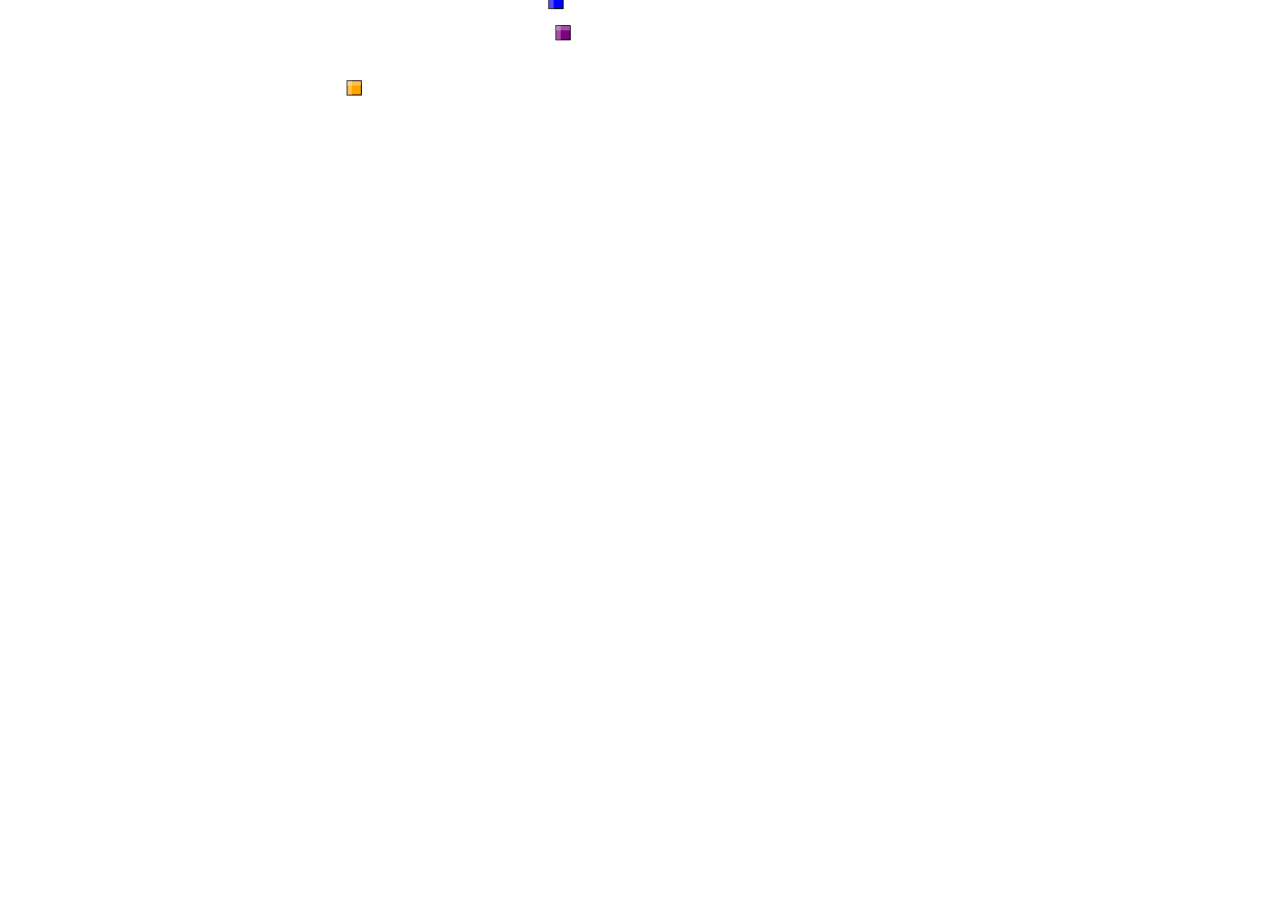
<file: index.html>
<!DOCTYPE html>
<html lang="en">

<head>
    <meta charset="UTF-8">
    <meta name="viewport" content="width=device-width, initial-scale=1.0">
    <title>Sambhab Mishra</title>
    <meta name="description" content="Personal website of Sambhab Mishra">
    <link rel="stylesheet" href="style.css">
    <link rel="preconnect" href="https://fonts.googleapis.com">
    <link rel="preconnect" href="https://fonts.gstatic.com" crossorigin>
    <link href="https://fonts.googleapis.com/css2?family=Source+Sans+3:wght@300;400;600&display=swap" rel="stylesheet">
</head>


<body>
    <!-- Background Canvas (Otoro) -->
    <canvas id="canvas-bg"></canvas>

    <!-- Intro Canvas (Tetris) -->
    <canvas id="canvas-intro"></canvas>

    <div id="main" style="opacity: 0; transition: opacity 2s;">
        <h1>Hi, I'm Sambhab Mishra (ସମ୍ଭବ ମିଶ୍ର). Welcome to my personal website.</h1>
        <p>Student researcher | Co-founder of <a href="https://neev.bio" target="_blank"
                style="color: inherit;">Neev.bio</a></p>
        <br>
        <br>
        <nav>
            <ul>
                <li><a href="https://en.wikipedia.org/wiki/Sambhab_Mishra" target="_blank">Wikipedia</a></li>
                <li><a href="https://x.com/Sambhab_Mishra" target="_blank">X</a></li>
                <li><a href="https://linkedin.com/in/sambhab-mishra-ସମ୍ଭବ-ମିଶ୍ର-4149431b5/" target="_blank">LinkedIn</a>
                </li>
                <li><a href="mailto:Sambhabmishraofficial@gmail.com">Email</a></li>
            </ul>
        </nav>

        <div class="menu-container">
            <a href="research.html" class="menu-btn">Research & Experience</a>
            <a href="achievements.html" class="menu-btn">Patents & Achievements</a>
            <a href="skills.html" class="menu-btn">Skills & Interests</a>
            <a href="manutd.html" class="menu-btn btn-manutd">Glory Glory Man United</a>
        </div>
    </div>

    <!-- Load Scripts -->
    <script src="otoro-effect.js"></script>
    <script src="tetris-sam.js"></script>

    <!-- Sequence Manager -->
    <script>
        window.onload = function () {
            // Check if we've visited before in this session
            const hasVisited = sessionStorage.getItem('introPlayed');
            const introCanvas = document.getElementById('canvas-intro');
            const mainContent = document.getElementById('main');

            if (!hasVisited && introCanvas) {
                // First visit: Play Tetris Intro
                startTetrisIntro(function () {
                    // Intro Finish Callback
                    if (introCanvas) {
                        introCanvas.style.transition = 'opacity 1s';
                        introCanvas.style.opacity = 0;

                        setTimeout(() => {
                            introCanvas.style.display = 'none';
                            if (window.startOtoro) startOtoro();
                            if (mainContent) mainContent.style.opacity = 1;
                            // Mark as visited
                            sessionStorage.setItem('introPlayed', 'true');
                        }, 1000);
                    }
                });
            } else {
                // Subsequent visit: Skip Intro
                if (introCanvas) introCanvas.style.display = 'none'; // Hide immediately
                if (window.startOtoro) startOtoro(); // Start background immediately
                if (mainContent) mainContent.style.opacity = 1; // Show content immediately
            }
        };
    </script>
    <!-- Google Analytics placeholder similar to original if needed, skipping for now -->
</body>

</html>
</file>
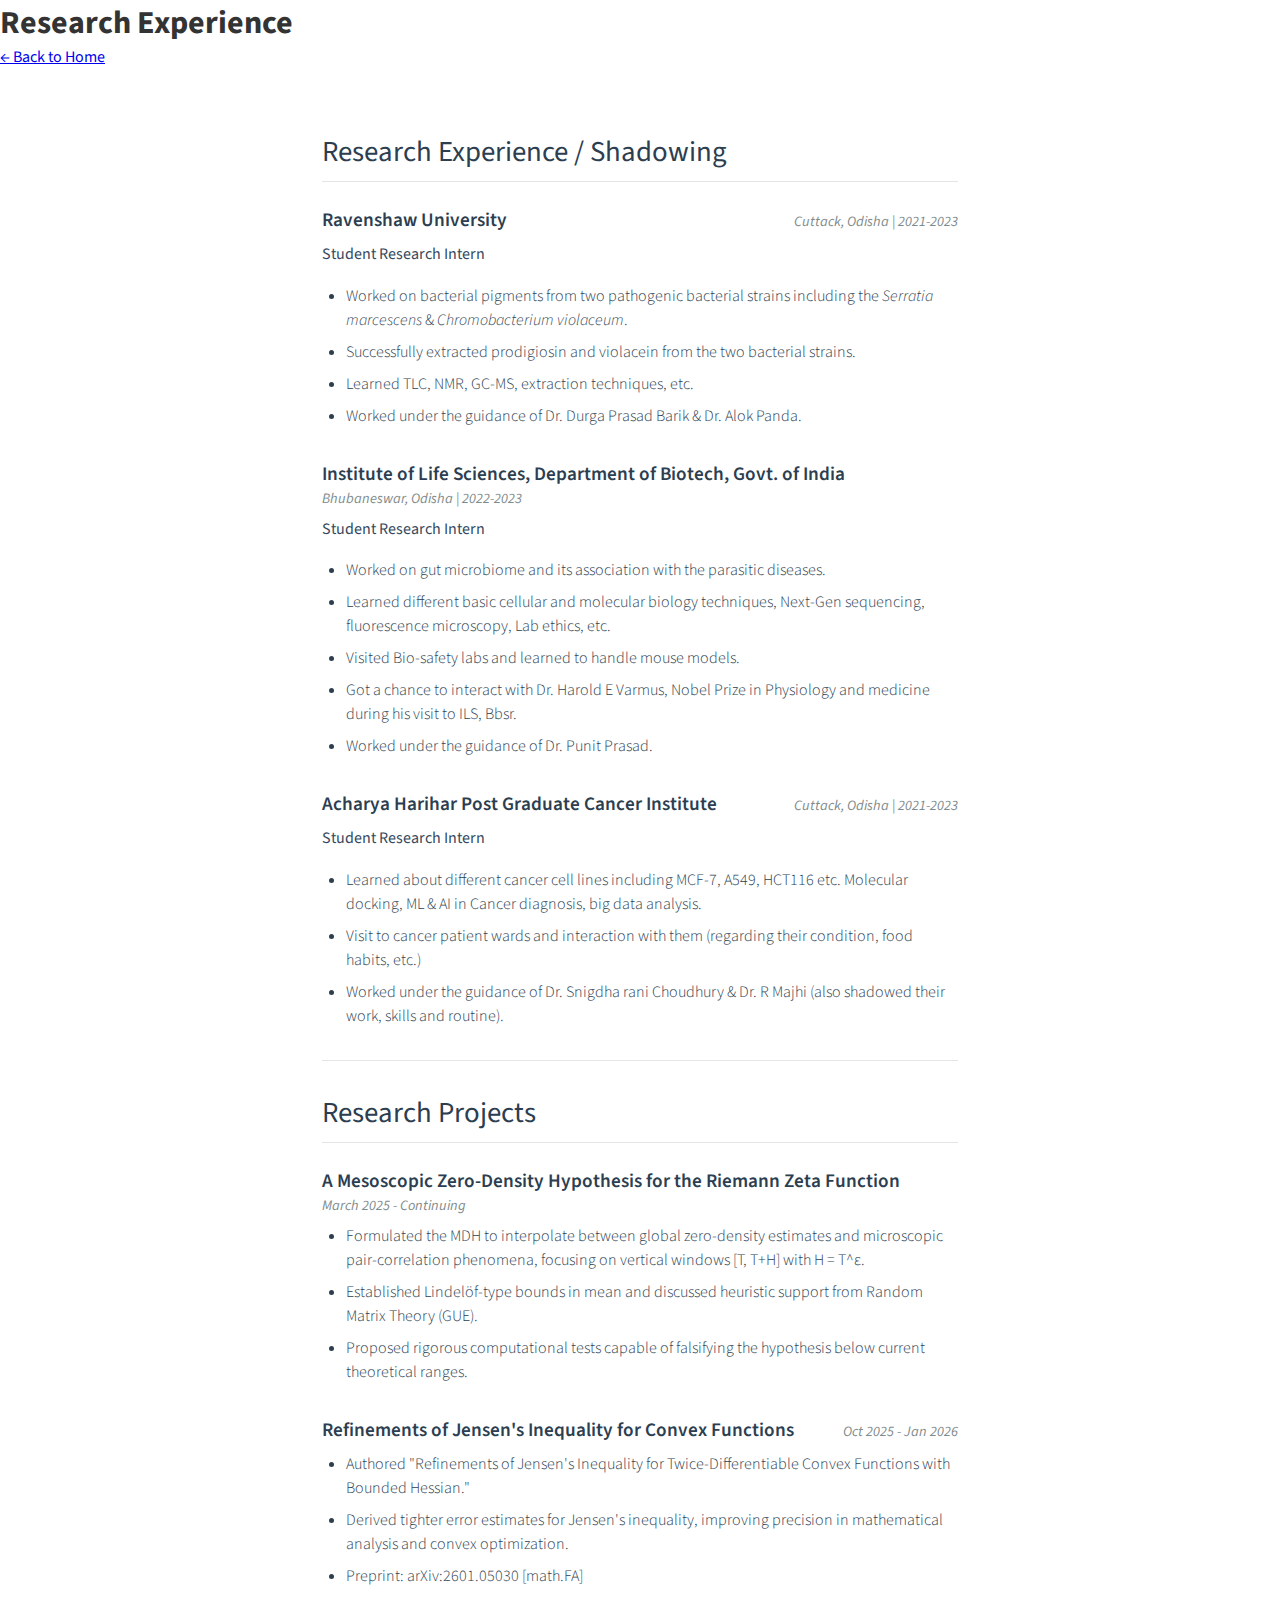
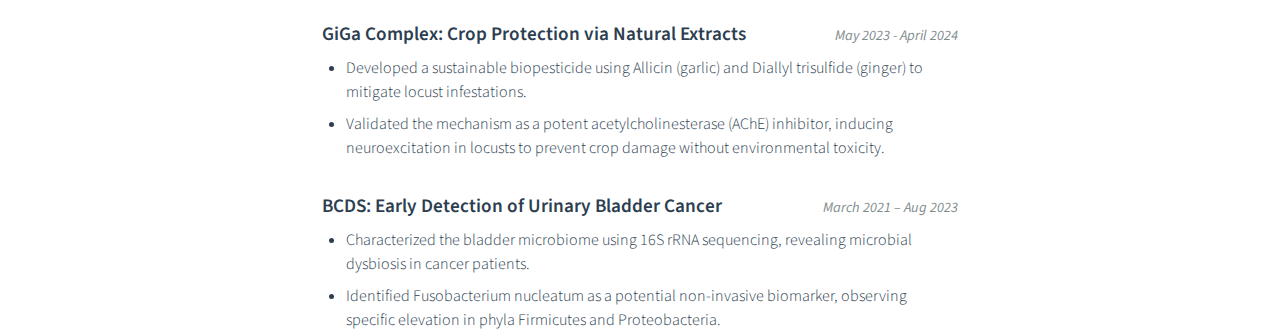
<file: research.html>
<!DOCTYPE html>
<html lang="en">

<head>
    <meta charset="UTF-8">
    <meta name="viewport" content="width=device-width, initial-scale=1.0">
    <title>Research - Sambhab Mishra</title>
    <link rel="stylesheet" href="style.css">
    <link rel="preconnect" href="https://fonts.googleapis.com">
    <link rel="preconnect" href="https://fonts.gstatic.com" crossorigin>
    <link href="https://fonts.googleapis.com/css2?family=Source+Sans+3:wght@300;400;600&display=swap" rel="stylesheet">
</head>

<body class="subpage">
    <div class="container">
        <header>
            <h1>Research Experience</h1>
            <a href="index.html" class="btn-back">← Back to Home</a>
        </header>

        <section class="content-section text-left">
            <h2>Research Experience / Shadowing</h2>

            <div class="project-item">
                <div class="project-header">
                    <h3>Ravenshaw University</h3>
                    <span class="date">Cuttack, Odisha | 2021-2023</span>
                </div>
                <p><strong>Student Research Intern</strong></p>
                <ul>
                    <li>Worked on bacterial pigments from two pathogenic bacterial strains including the <em>Serratia
                            marcescens</em> & <em>Chromobacterium violaceum</em>.</li>
                    <li>Successfully extracted prodigiosin and violacein from the two bacterial strains.</li>
                    <li>Learned TLC, NMR, GC-MS, extraction techniques, etc.</li>
                    <li>Worked under the guidance of Dr. Durga Prasad Barik & Dr. Alok Panda.</li>
                </ul>
            </div>

            <div class="project-item">
                <div class="project-header">
                    <h3>Institute of Life Sciences, Department of Biotech, Govt. of India</h3>
                    <span class="date">Bhubaneswar, Odisha | 2022-2023</span>
                </div>
                <p><strong>Student Research Intern</strong></p>
                <ul>
                    <li>Worked on gut microbiome and its association with the parasitic diseases.</li>
                    <li>Learned different basic cellular and molecular biology techniques, Next-Gen sequencing,
                        fluorescence microscopy, Lab ethics, etc.</li>
                    <li>Visited Bio-safety labs and learned to handle mouse models.</li>
                    <li>Got a chance to interact with Dr. Harold E Varmus, Nobel Prize in Physiology and medicine during
                        his visit to ILS, Bbsr.</li>
                    <li>Worked under the guidance of Dr. Punit Prasad.</li>
                </ul>
            </div>

            <div class="project-item">
                <div class="project-header">
                    <h3>Acharya Harihar Post Graduate Cancer Institute</h3>
                    <span class="date">Cuttack, Odisha | 2021-2023</span>
                </div>
                <p><strong>Student Research Intern</strong></p>
                <ul>
                    <li>Learned about different cancer cell lines including MCF-7, A549, HCT116 etc. Molecular docking,
                        ML & AI in Cancer diagnosis, big data analysis.</li>
                    <li>Visit to cancer patient wards and interaction with them (regarding their condition, food habits,
                        etc.)</li>
                    <li>Worked under the guidance of Dr. Snigdha rani Choudhury & Dr. R Majhi (also shadowed their work,
                        skills and routine).</li>
                </ul>
            </div>

            <hr>

            <h2>Research Projects</h2>

            <div class="project-item">
                <div class="project-header">
                    <h3>A Mesoscopic Zero-Density Hypothesis for the Riemann Zeta Function</h3>
                    <span class="date">March 2025 - Continuing</span>
                </div>
                <ul>
                    <li>Formulated the MDH to interpolate between global zero-density estimates and microscopic
                        pair-correlation phenomena, focusing on vertical windows [T, T+H] with H = T^ε.</li>
                    <li>Established Lindelöf-type bounds in mean and discussed heuristic support from Random Matrix
                        Theory (GUE).</li>
                    <li>Proposed rigorous computational tests capable of falsifying the hypothesis below current
                        theoretical ranges.</li>
                </ul>
            </div>

            <div class="project-item">
                <div class="project-header">
                    <h3>Refinements of Jensen's Inequality for Convex Functions</h3>
                    <span class="date">Oct 2025 - Jan 2026</span>
                </div>
                <ul>
                    <li>Authored "Refinements of Jensen's Inequality for Twice-Differentiable Convex Functions with
                        Bounded Hessian."</li>
                    <li>Derived tighter error estimates for Jensen's inequality, improving precision in mathematical
                        analysis and convex optimization.</li>
                    <li>Preprint: arXiv:2601.05030 [math.FA]</li>
                </ul>
            </div>

            <div class="project-item">
                <div class="project-header">
                    <h3>GiGa Complex: Crop Protection via Natural Extracts</h3>
                    <span class="date">May 2023 - April 2024</span>
                </div>
                <ul>
                    <li>Developed a sustainable biopesticide using Allicin (garlic) and Diallyl trisulfide (ginger) to
                        mitigate locust infestations.</li>
                    <li>Validated the mechanism as a potent acetylcholinesterase (AChE) inhibitor, inducing
                        neuroexcitation in locusts to prevent crop damage without environmental toxicity.</li>
                </ul>
            </div>

            <div class="project-item">
                <div class="project-header">
                    <h3>BCDS: Early Detection of Urinary Bladder Cancer</h3>
                    <span class="date">March 2021 – Aug 2023</span>
                </div>
                <ul>
                    <li>Characterized the bladder microbiome using 16S rRNA sequencing, revealing microbial dysbiosis in
                        cancer patients.</li>
                    <li>Identified Fusobacterium nucleatum as a potential non-invasive biomarker, observing specific
                        elevation in phyla Firmicutes and Proteobacteria.</li>
                </ul>
            </div>



        </section>
    </div>
</body>

</html>
</file>
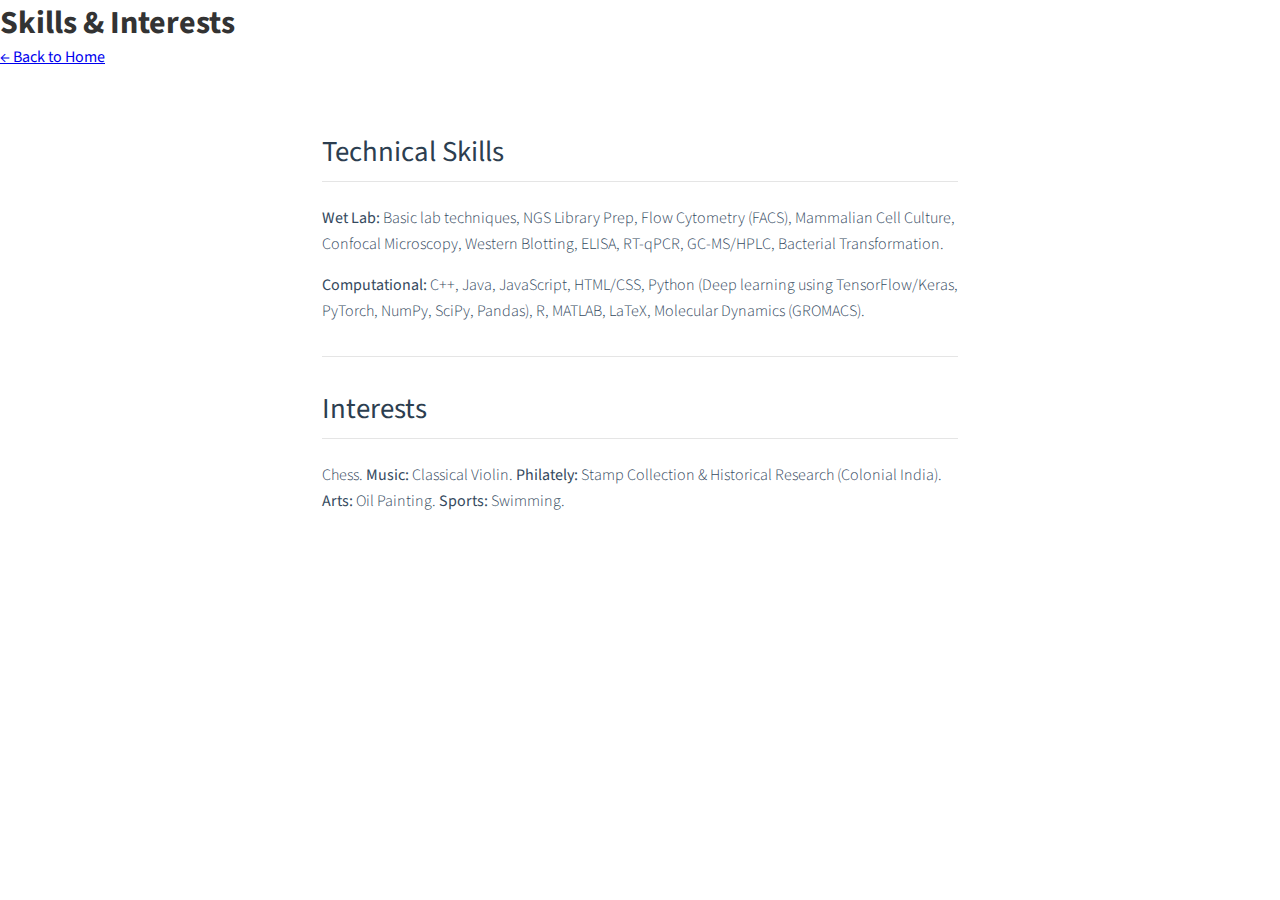
<file: skills.html>
<!DOCTYPE html>
<html lang="en">

<head>
    <meta charset="UTF-8">
    <meta name="viewport" content="width=device-width, initial-scale=1.0">
    <title>Skills - Sambhab Mishra</title>
    <link rel="stylesheet" href="style.css">
    <link rel="preconnect" href="https://fonts.googleapis.com">
    <link rel="preconnect" href="https://fonts.gstatic.com" crossorigin>
    <link href="https://fonts.googleapis.com/css2?family=Source+Sans+3:wght@300;400;600&display=swap" rel="stylesheet">
</head>

<body class="subpage">
    <div class="container">
        <header>
            <h1>Skills & Interests</h1>
            <a href="index.html" class="btn-back">← Back to Home</a>
        </header>

        <section class="content-section text-left">
            <h2>Technical Skills</h2>
            <p><strong>Wet Lab:</strong> Basic lab techniques, NGS Library Prep, Flow Cytometry (FACS), Mammalian Cell
                Culture, Confocal Microscopy, Western Blotting, ELISA, RT-qPCR, GC-MS/HPLC, Bacterial Transformation.
            </p>
            <p><strong>Computational:</strong> C++, Java, JavaScript, HTML/CSS, Python (Deep learning using
                TensorFlow/Keras, PyTorch, NumPy, SciPy, Pandas), R, MATLAB, LaTeX, Molecular Dynamics (GROMACS).</p>

            <hr>

            <h2>Interests</h2>
            <p>Chess. <strong>Music:</strong> Classical Violin. <strong>Philately:</strong> Stamp Collection &
                Historical Research (Colonial India). <strong>Arts:</strong> Oil Painting. <strong>Sports:</strong>
                Swimming.</p>
        </section>
    </div>
</body>

</html>
</file>
<file: style.css>
:root {
    --text-color: #333;
    --link-color: #333;
    /* Links are subtle until hover perhaps? Original is greyish */
    --bg-color: #ffffff;
    /* White */
    --font-family: 'Source Sans 3', 'Helvetica Neue', Arial, sans-serif;
}

* {
    margin: 0;
    padding: 0;
    box-sizing: border-box;
}

body {
    font-family: var(--font-family);
    color: var(--text-color);
    width: 100%;
    height: 100vh;
    overflow: hidden;
    /* Prevent scroll */
    position: relative;
    background-color: var(--bg-color);
    /* Mobile-first adjustment */
    -webkit-font-smoothing: antialiased;
    -moz-osx-font-smoothing: grayscale;
}

/* Canvas Background (Otoro) */
#canvas-bg {
    position: absolute;
    top: 0;
    left: 0;
    width: 100%;
    height: 100%;
    z-index: 0;
}

/* Intro Canvas (Tetris) */
#canvas-intro {
    position: absolute;
    top: 0;
    left: 0;
    width: 100%;
    height: 100%;
    z-index: 2;
    /* On top of content initially */
    pointer-events: none;
}

/* Centered Content */
#main {
    position: relative;
    z-index: 1;
    display: flex;
    flex-direction: column;
    justify-content: center;
    align-items: center;
    height: 100%;
    width: 100%;
    text-align: center;
    background: transparent;
    pointer-events: none;
    /* Let clicks pass through to canvas if needed, but links need pointer-events: auto */
}

#main h1 {
    font-weight: 300;
    font-size: 2.2rem;
    /* Reduced size */
    margin-bottom: 1rem;
    letter-spacing: -1px;
    color: #2c3e50;
}

#main p {
    font-weight: 300;
    font-size: 1.2rem;
    color: #7f8c8d;
    margin-bottom: 0.5rem;
}

#main a {
    color: #42b983;
    /* Vue green or a similar accent */
    text-decoration: none;
    font-weight: 400;
    pointer-events: auto;
    transition: color 0.2s ease;
}

#main a:hover {
    color: #3aa876;
}

/* Nav links styling */
nav {
    margin-top: 2rem;
    pointer-events: auto;
}

nav ul {
    list-style: none;
    display: flex;
    gap: 1.5rem;
}

nav li a {
    color: #7f8c8d !important;
    /* Override the green for these secondary links */
    font-size: 1rem;
    position: relative;
}

nav li a:hover {
    color: #2c3e50 !important;
}

@media (max-width: 600px) {
    #main h1 {
        font-size: 1.8rem;
    }

    #main p {
        font-size: 1rem;
        padding: 0 1rem;
    }

    nav ul {
        flex-direction: row;
        /* Keep row even on mobile usually, or wrap */
        flex-wrap: wrap;
        justify-content: center;
    }
}

/* Menu Buttons on Index */
.menu-container {
    margin-top: 3rem;
    display: flex;
    flex-direction: column;
    /* Stack them for better separation */
    align-items: center;
    gap: 1.5rem;
    pointer-events: auto;
}

.menu-btn {
    text-decoration: none;
    color: #2c3e50;
    border: 2px solid #2c3e50;
    /* Thicker border */
    padding: 1rem 3rem;
    /* Wider padding */
    border-radius: 50px;
    font-size: 1.2rem;
    font-weight: 600;
    background: rgba(255, 255, 255, 0.4);
    transition: all 0.3s ease;
    width: 300px;
    /* Fixed width for uniformity */
    display: inline-block;
    /* Ensure width is respected */
}

.menu-btn:hover {
    background: #2c3e50;
    color: #fff;
    transform: translateY(-3px);
    box-shadow: 0 6px 15px rgba(0, 0, 0, 0.15);
}

/* Content Sections */
.content-section {
    max-width: 700px;
    /* Reduced from 800px */
    margin: 4rem auto;
    /* Increased margin */
    padding: 0 2rem;
    /* Increased padding */
    text-align: left;
    color: #2c3e50;
    pointer-events: auto;
    /* Allow text selection */
}

.text-left {
    text-align: left;
}

.content-section h2 {
    font-weight: 400;
    font-size: 1.8rem;
    margin-bottom: 1.5rem;
    border-bottom: 1px solid rgba(0, 0, 0, 0.1);
    padding-bottom: 0.5rem;
    margin-top: 2rem;
}

.project-item {
    margin-bottom: 2rem;
}

.project-header {
    display: flex;
    justify-content: space-between;
    align-items: baseline;
    margin-bottom: 0.5rem;
    flex-wrap: wrap;
}

.project-header h3 {
    font-weight: 600;
    font-size: 1.2rem;
    margin: 0;
    color: #2c3e50;
}

.project-header .date {
    font-size: 0.9rem;
    color: #7f8c8d;
    font-style: italic;
}

.content-section ul {
    list-style-type: disc;
    margin-left: 1.5rem;
    margin-bottom: 1rem;
}

.content-section li {
    margin-bottom: 0.5rem;
    line-height: 1.5;
    font-size: 1rem;
    font-weight: 300;
}

.content-section p {
    font-weight: 300;
    line-height: 1.6;
    margin-bottom: 1rem;
    font-size: 1rem;
    color: #34495e;
}

hr {
    border: 0;
    height: 1px;
    background: rgba(0, 0, 0, 0.1);
    margin: 2rem 0;
}

/* Scrollable container if needed, but body overflow is hidden? 
   We need to allow scrolling now that content is long. 
*/
body {
    overflow-y: auto !important;
    /* Enable scroll */
}

/* Subpage Styling */
body.subpage {
    overflow-y: auto;
    background-color: #ffffff;
    /* White background */
}

/* Adjust main container to flow naturally */
#main {
    height: auto;
    min-height: 100vh;
    justify-content: flex-start;
    padding-top: 100px;
    /* Space for the initial centered text to look good */
    padding-bottom: 50px;
}

/* Man Utd Button */
.btn-manutd {
    border-color: #DA291C;
    color: #DA291C;
}

.btn-manutd:hover {
    background: #DA291C;
    color: #ffffff;
    box-shadow: 0 6px 15px rgba(218, 41, 28, 0.3);
}

/* Achievements Layout */
.achievements-layout {
    display: flex;
    flex-wrap: wrap;
    /* Stack on mobile */
    gap: 2rem;
    align-items: flex-start;
    max-width: 1200px;
    /* Wider container */
}

.achievements-text {
    flex: 1;
    /* Less flexible space, more fixed */
    min-width: 300px;
}

.achievements-image-container {
    flex: 2;
    /* More space for images */
    display: flex;
    /* Flex container for images */
    flex-wrap: wrap;
    gap: 1rem;
    justify-content: center;
}

.image-wrapper {
    flex: 1;
    min-width: 180px;
    /* Reduced to ensure they fit side-by-side */
    max-width: 100%;
    text-align: center;
}

.achievements-image-container img {
    width: 100%;
    height: auto;
    border-radius: 8px;
    box-shadow: 0 4px 10px rgba(0, 0, 0, 0.1);
    margin-bottom: 0.5rem;
}

.photo-caption {
    font-size: 1rem;
    font-weight: 600;
    color: #2c3e50;
    margin-bottom: 0.25rem;
}

.source-link {
    font-size: 0.9rem;
    color: #555;
    margin-top: 0;
}

.source-link a {
    color: #DA291C;
    /* Match theme or link color */
    text-decoration: none;
}

.source-link a:hover {
    text-decoration: underline;
}

/* Dictionary / Gallery Styles */
.text-center {
    text-align: center;
}

.gallery-grid {
    display: grid;
    grid-template-columns: repeat(auto-fit, minmax(250px, 1fr));
    gap: 1.5rem;
    margin-top: 2rem;
}

.gallery-item {
    overflow: hidden;
    border-radius: 12px;
    box-shadow: 0 4px 10px rgba(0, 0, 0, 0.1);
    transition: transform 0.3s ease;
}

.gallery-item:hover {
    transform: translateY(-5px);
}

.gallery-item img {
    width: 100%;
    height: auto;
    /* Maintain aspect ratio */
    display: block;
    position: relative;
    z-index: 2;
    /* Image on top */
}

/* Specific style for the 3rd item (Stadium) to have the logo behind */
/* Specific style for the 3rd item (Stadium) to have the logo behind */
/* Specific style for the 3rd item (Stadium) to have the logo on the side */
.gallery-item:nth-child(3) {
    display: flex;
    flex-direction: row;
    align-items: center;
    justify-content: center;
    gap: 1rem;
    padding: 1rem;
    background: #fff;
    /* Remove previous background image styles */
    background-image: none;
}

/* Style for the photo in the 3rd item */
.gallery-item:nth-child(3) .photo {
    flex: 2;
    /* Photo takes up more space */
    width: auto;
    max-width: 70%;
    z-index: 1;
    box-shadow: 0 4px 10px rgba(0, 0, 0, 0.1);
}

/* Style for the logo in the 3rd item */
.gallery-item:nth-child(3) .logo {
    flex: 1;
    /* Logo takes less space */
    width: auto;
    max-width: 30%;
    height: auto;
    object-fit: contain;
    z-index: 0;
}
</file>
